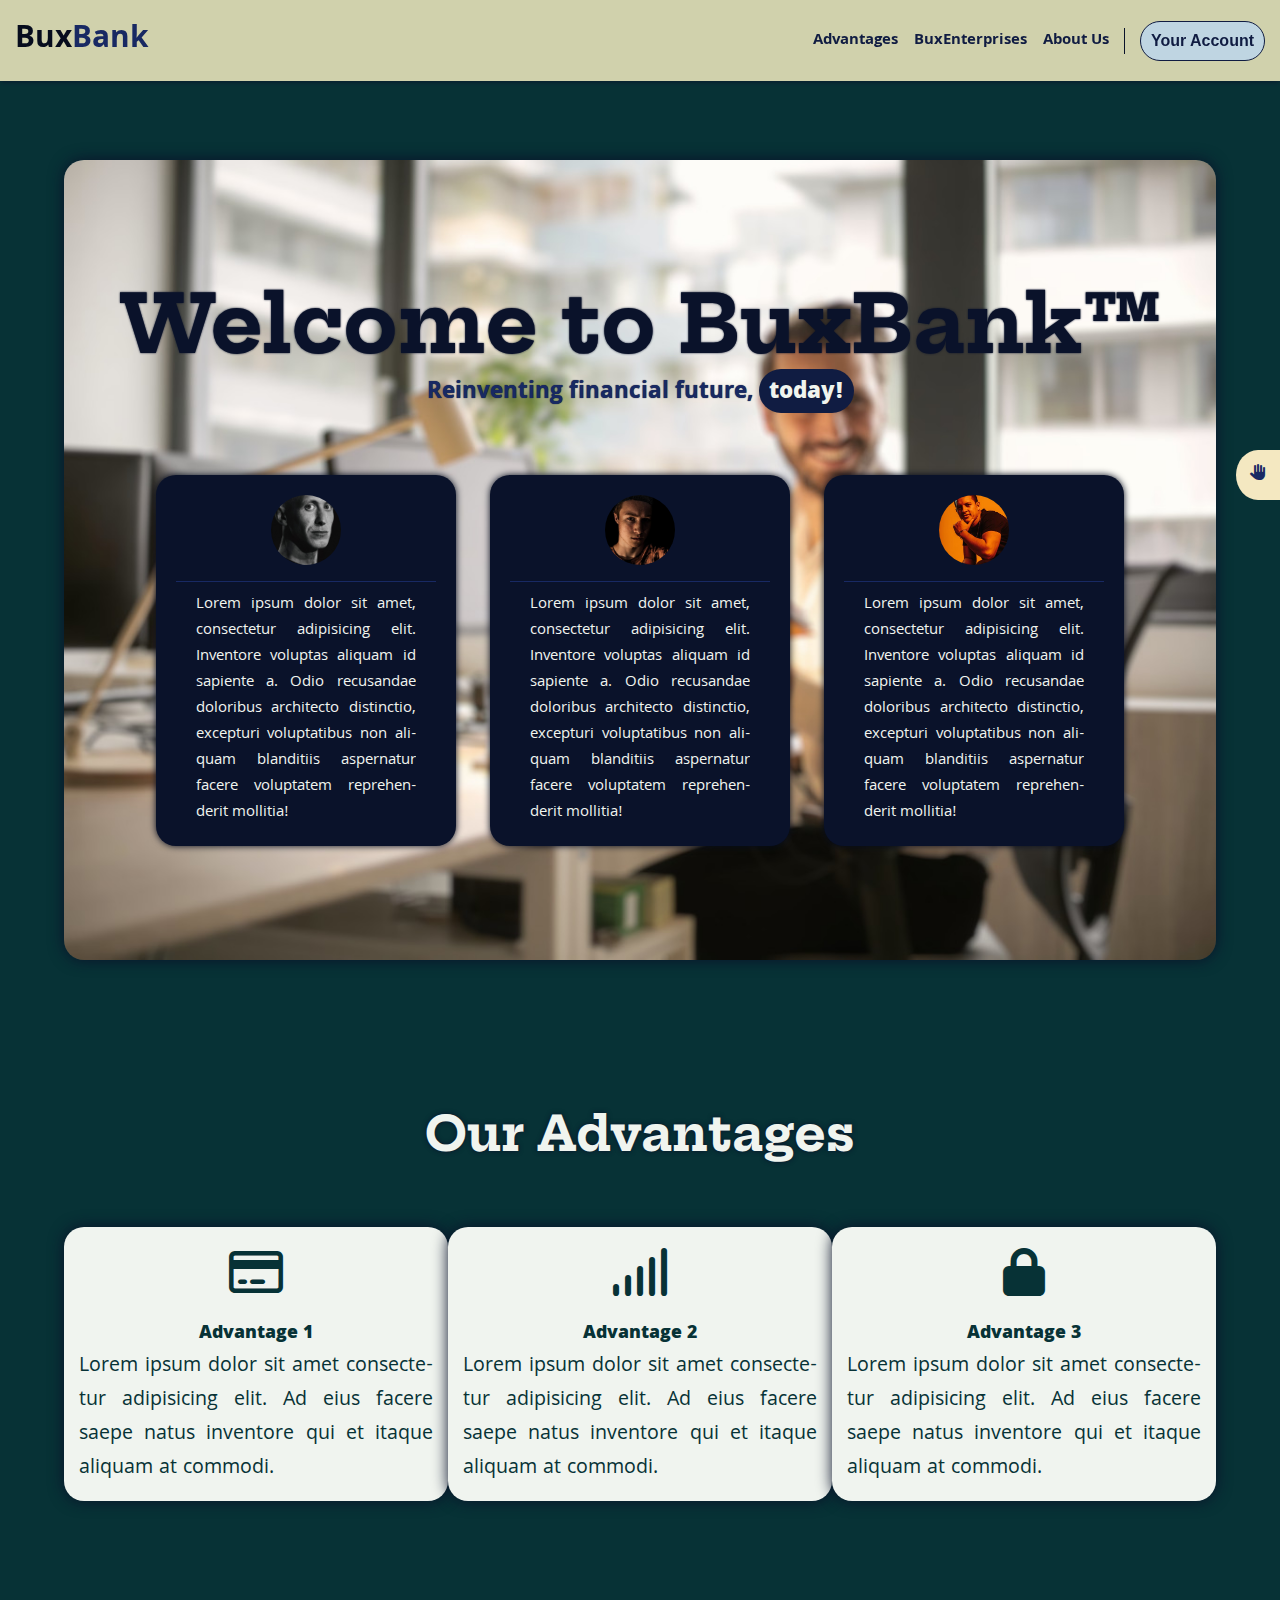
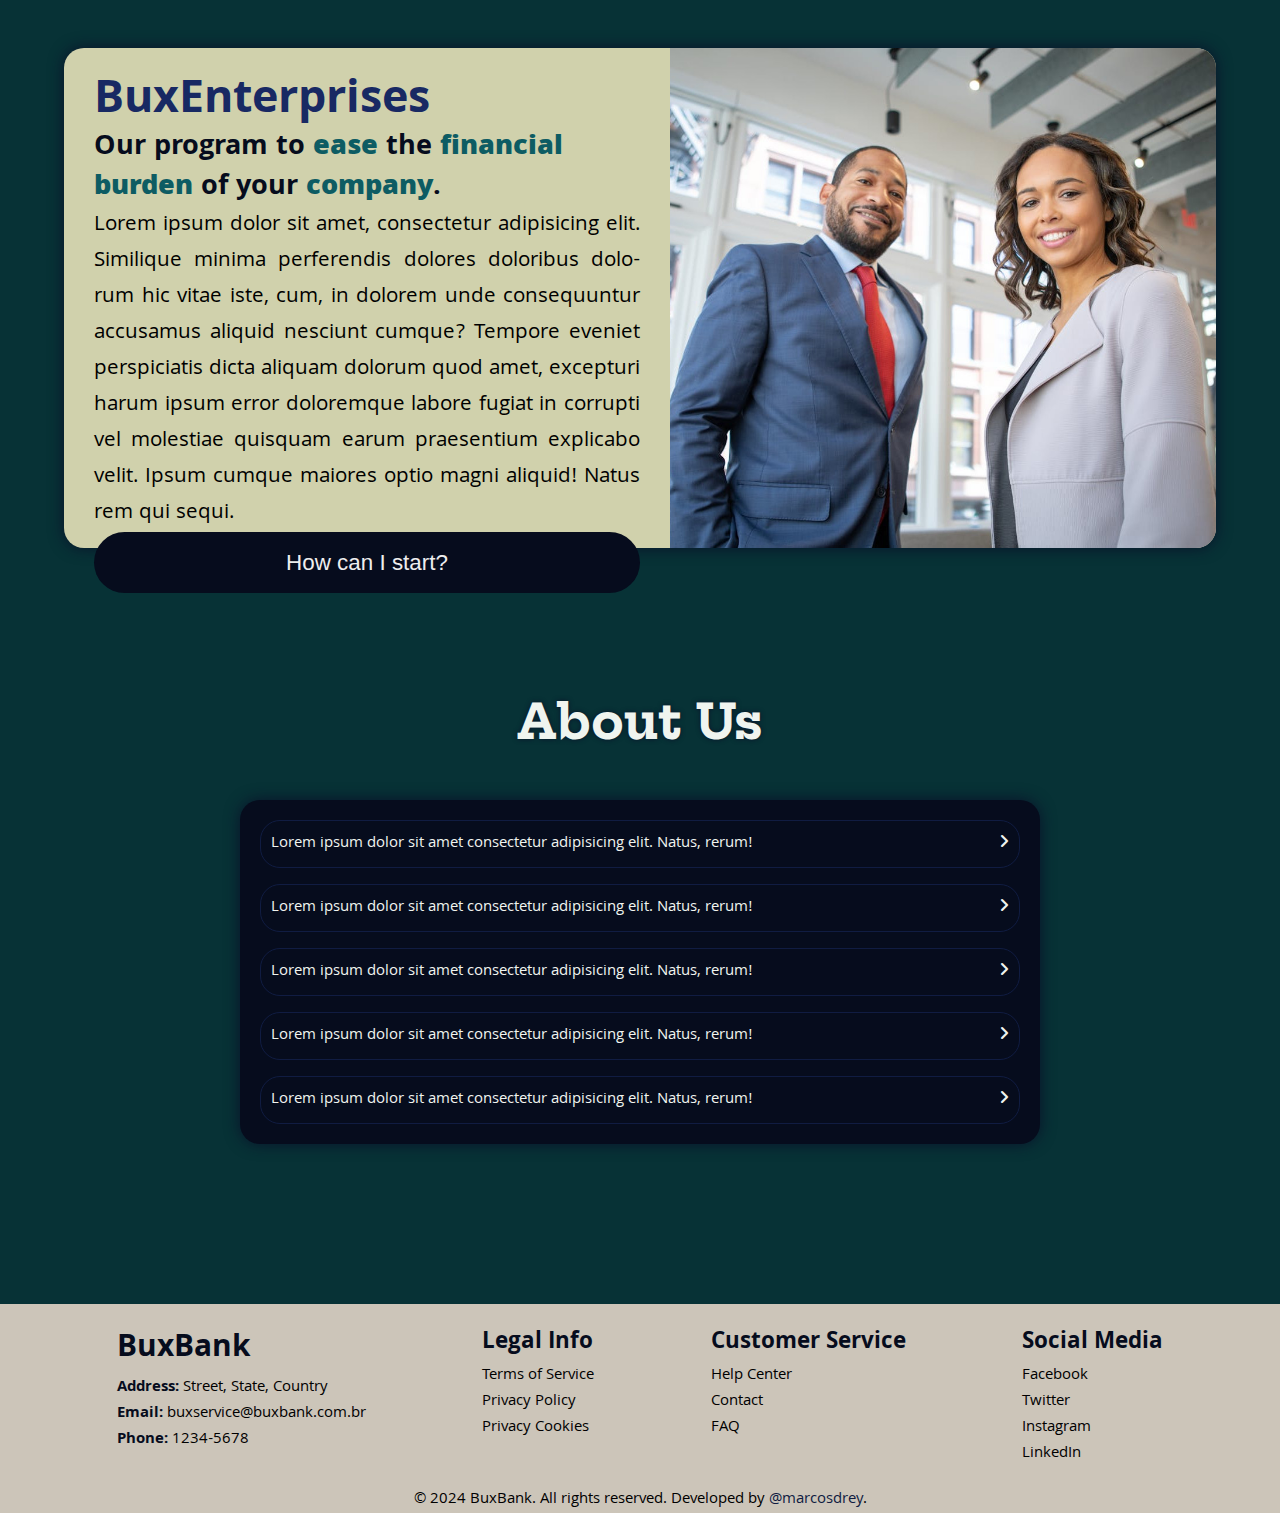
<file: index.html>
<!DOCTYPE html>
<html lang="en">
<head>
    <meta charset="UTF-8">
    <meta name="viewport" content="width=device-width, initial-scale=1.0">
    <title>BuxBank™</title>
    <link rel="stylesheet" href="https://cdnjs.cloudflare.com/ajax/libs/font-awesome/6.5.1/css/all.min.css">
    <link rel="stylesheet" href="styles/templates.css">
    <link rel="stylesheet" href="styles/nav.css">
    <link rel="stylesheet" href="styles/main.css">
    <link rel="stylesheet" href="styles/footer.css">
    <link rel="stylesheet" href="styles/accessibility.css">

</head>
<body>
    <span class="btn-accessibility" title="Accessibility Button *FIC*"><i class="fa-solid fa-hand"></i></span>
    <header>
        <nav class="top__navigation">
            <span class="top__navigation-distance-logo">
                <a href="index.html" class="top__navigation-logo"><strong class="bux__text__logo">Bux</strong><strong class="bank__text__logo">Bank</strong></a>
                <span class="menu hidden"><i class="fa-solid fa-bars"></i></span>
            </span> 
            <div class="top__navigation-infos">
                <ul class="top__navigation-links">
                    <li><a href="#advantages-page" class="top__navigation-item">Advantages</a></li>
                    <li><a href="#bux_enterprises-page" class="top__navigation-item">BuxEnterprises</a></li>
                    <li><a href="#about_us-page" class="top__navigation-item">About Us</a></li>
                </ul>
                <div class="top__navigation-user">
                    <a href="login.html"><button type="button" class="top__navigation-login">Your Account</button></a>
                </div>
            </div>
        </nav>
    </header>
    <main>
        <section id="welcome-page">
            <div id="welcome-titles-container">
                <h1 id="welcome-title">Welcome to BuxBank™</h1>
                <h2 id="welcome-subtitle">Reinventing financial future, <strong class="text-emphasis-bg">today!</strong></h2>
            </div>
            <div class="welcome-all-comments">
                <div class="welcome-card-comment">
                    <div class="welcome-card-profile">
                        <img class="welcome-card-profile-img" src="images/profile1.jpg" alt="Profile Photo">
                    </div>
                    <p class="welcome-card-commentary">Lorem ipsum dolor sit amet, consectetur adipisicing elit. Inventore voluptas aliquam id sapiente a. Odio recusandae doloribus architecto distinctio, excepturi voluptatibus non aliquam blanditiis aspernatur facere voluptatem reprehenderit mollitia!</p>
                </div>
                <div class="welcome-card-comment">
                    <div class="welcome-card-profile">
                        <img class="welcome-card-profile-img" src="images/profile2.jpg" alt="Profile Photo">
                    </div>
                    <p class="welcome-card-commentary">Lorem ipsum dolor sit amet, consectetur adipisicing elit. Inventore voluptas aliquam id sapiente a. Odio recusandae doloribus architecto distinctio, excepturi voluptatibus non aliquam blanditiis aspernatur facere voluptatem reprehenderit mollitia!</p>
                </div>
                <div class="welcome-card-comment">
                    <div class="welcome-card-profile">
                        <img class="welcome-card-profile-img" src="images/profile3.jpg" alt="Profile Photo">
                    </div>
                    <p class="welcome-card-commentary">Lorem ipsum dolor sit amet, consectetur adipisicing elit. Inventore voluptas aliquam id sapiente a. Odio recusandae doloribus architecto distinctio, excepturi voluptatibus non aliquam blanditiis aspernatur facere voluptatem reprehenderit mollitia!</p>
                </div>
            </div>
        </section>
        <section id="advantages-page">
            <h2 id="advantages-title">Our Advantages</h2>
            <article class="advantage-all-cards">
                <div class="advantage-card">
                    <span class="advantage-card-icon"><i class="fa-regular fa-credit-card"></i></span>
                    <span class="advantage-card-title">Advantage 1</span>
                    <p class="advantage-card-text">Lorem ipsum dolor sit amet consectetur adipisicing elit. Ad eius facere saepe natus inventore qui et itaque aliquam at commodi.</p>
                    <a href="#" target="_blank" class="advantage-card-expand">See More ></a>
                </div>
                <div class="advantage-card">
                    <span class="advantage-card-icon"><i class="fa-solid fa-signal"></i></span>
                    <span class="advantage-card-title">Advantage 2</span>
                    <p class="advantage-card-text">Lorem ipsum dolor sit amet consectetur adipisicing elit. Ad eius facere saepe natus inventore qui et itaque aliquam at commodi.</p>
                    <a href="#" target="_blank"  class="advantage-card-expand">See More ></a>
                </div>
                <div class="advantage-card">
                    <span class="advantage-card-icon"><i class="fa-solid fa-lock"></i></span>
                    <span class="advantage-card-title">Advantage 3</span>
                    <p class="advantage-card-text">Lorem ipsum dolor sit amet consectetur adipisicing elit. Ad eius facere saepe natus inventore qui et itaque aliquam at commodi.</p>
                    <a href="#" target="_blank"  class="advantage-card-expand">See More ></a>
                </div>
            </article>
        </section>
        <section id="bux_enterprises-page">
            <div id="bux_enterprises-infos">
                <div id="bux_enterprises-all-title">
                    <h2 id="bux_enterprises-title">BuxEnterprises</h2>
                    <h3 id="bux_enterprises-subtitle">Our program to <strong>ease</strong> the <strong>financial burden</strong> of your <strong>company</strong>.</h3>
                </div>
                <p id="bux_enterprises-text">Lorem ipsum dolor sit amet, consectetur adipisicing elit. Similique minima perferendis dolores doloribus dolorum hic vitae iste, cum, in dolorem unde consequuntur accusamus aliquid nesciunt cumque? Tempore eveniet perspiciatis dicta aliquam dolorum quod amet, excepturi harum ipsum error doloremque labore fugiat in corrupti vel molestiae quisquam earum praesentium explicabo velit. Ipsum cumque maiores optio magni aliquid! Natus rem qui sequi.</p>
                <a href="#" target="_blank"><button id="bux_enterprises-infos-button">How can I start?</button></a>
            </div>
            <div id="bux_enterprises-fill">
                <img id="bux_enterprises-fill-image" src="images/partnership.jpg" alt="Photo of people smilling at the camera">
            </div>
        </section>
        <section id="about_us-page">
            <h2 id="about_us-title">About Us</h2>
            <div id="about_us-infos-container">
                <details>
                    <summary>
                        <span>Lorem ipsum dolor sit amet consectetur adipisicing elit. Natus, rerum!</span>
                        <span><i class="fa-solid fa-angle-right"></i></span>
                    </summary>
                    <p class="summary_content">
                         Lorem, ipsum dolor sit amet consectetur adipisicing elit. Porro, illo? Repellat vitae ut ipsa et ratione. Eligendi fugit, soluta maxime recusandae praesentium expedita magni harum veritatis omnis. Rerum possimus ipsam, sint fugit aperiam vel explicabo accusamus molestiae nisi maiores aut.   
                    </p>
                </details>
                <details>
                    <summary>
                        <span>Lorem ipsum dolor sit amet consectetur adipisicing elit. Natus, rerum!</span>
                        <span><i class="fa-solid fa-angle-right"></i></span>
                    </summary>
                    <p class="summary_content">
                        Lorem, ipsum dolor sit amet consectetur adipisicing elit. Porro, illo? Repellat vitae ut ipsa et ratione. Eligendi fugit, soluta maxime recusandae praesentium expedita magni harum veritatis omnis. Rerum possimus ipsam, sint fugit aperiam vel explicabo accusamus molestiae nisi maiores aut.   
                   </p>
                </details>
                <details>
                    <summary>
                        <span>Lorem ipsum dolor sit amet consectetur adipisicing elit. Natus, rerum!</span>
                        <span><i class="fa-solid fa-angle-right"></i></span>
                    </summary>
                    <p class="summary_content">
                        Lorem, ipsum dolor sit amet consectetur adipisicing elit. Porro, illo? Repellat vitae ut ipsa et ratione. Eligendi fugit, soluta maxime recusandae praesentium expedita magni harum veritatis omnis. Rerum possimus ipsam, sint fugit aperiam vel explicabo accusamus molestiae nisi maiores aut.   
                   </p>
                </details>
                <details>
                    <summary>
                        <span>Lorem ipsum dolor sit amet consectetur adipisicing elit. Natus, rerum!</span>
                        <span><i class="fa-solid fa-angle-right"></i></span>
                    </summary>
                    <p class="summary_content">
                        Lorem, ipsum dolor sit amet consectetur adipisicing elit. Porro, illo? Repellat vitae ut ipsa et ratione. Eligendi fugit, soluta maxime recusandae praesentium expedita magni harum veritatis omnis. Rerum possimus ipsam, sint fugit aperiam vel explicabo accusamus molestiae nisi maiores aut.   
                   </p>
                </details>
                <details>
                    <summary>
                        <span>Lorem ipsum dolor sit amet consectetur adipisicing elit. Natus, rerum!</span>
                        <span><i class="fa-solid fa-angle-right"></i></span>
                    </summary>
                    <p class="summary_content">
                        Lorem, ipsum dolor sit amet consectetur adipisicing elit. Porro, illo? Repellat vitae ut ipsa et ratione. Eligendi fugit, soluta maxime recusandae praesentium expedita magni harum veritatis omnis. Rerum possimus ipsam, sint fugit aperiam vel explicabo accusamus molestiae nisi maiores aut.   
                   </p>
                </details>
            </div>
        </section>
    </main>
    <footer>
        <div id="footer-content">
            <div id="footer-company-info">
                <h2>BuxBank</h2>
                <ul>
                    <li><strong>Address:</strong> Street, State, Country</li>
                    <li><strong>Email:</strong> buxservice@buxbank.com.br</li>
                    <li><strong>Phone:</strong> 1234-5678</li>
                </ul>
            </div>
            <div id="footer-legal-info">
                <h3>Legal Info</h3>
                <ul>
                    <li><a href="#">Terms of Service</a></li>
                    <li><a href="#">Privacy Policy</a></li>
                    <li><a href="#">Privacy Cookies</a></li>
                </ul>
            </div>
            <div id="footer-customer-service">
                <h3>Customer Service</h3>
                <ul>
                    <li><a href="#">Help Center</a></li>
                    <li><a href="#">Contact</a></li>
                    <li><a href="#">FAQ</a></li>
                </ul>
            </div>
            <div id="footer-social-media">
                <h3>Social Media</h3>
                <ul>
                    <li><a href="#" target="_blank" rel="external">Facebook</a></li>
                    <li><a href="#" target="_blank" rel="external">Twitter</a></li>
                    <li><a href="#" target="_blank" rel="external">Instagram</a></li>
                    <li><a href="#" target="_blank" rel="external">LinkedIn</a></li>
                </ul>
            </div>
        </div>
        <div id="footer-copyright">
            <p>© 2024 BuxBank. All rights reserved. Developed by <a href="https://github.com/marcosdrey" target="_blank" rel="external" title="Owner">@marcosdrey</a>.</p>
        </div>
    </footer>
    
    <script src="js/navbar.js"></script> 
</body>
</html>
</file>
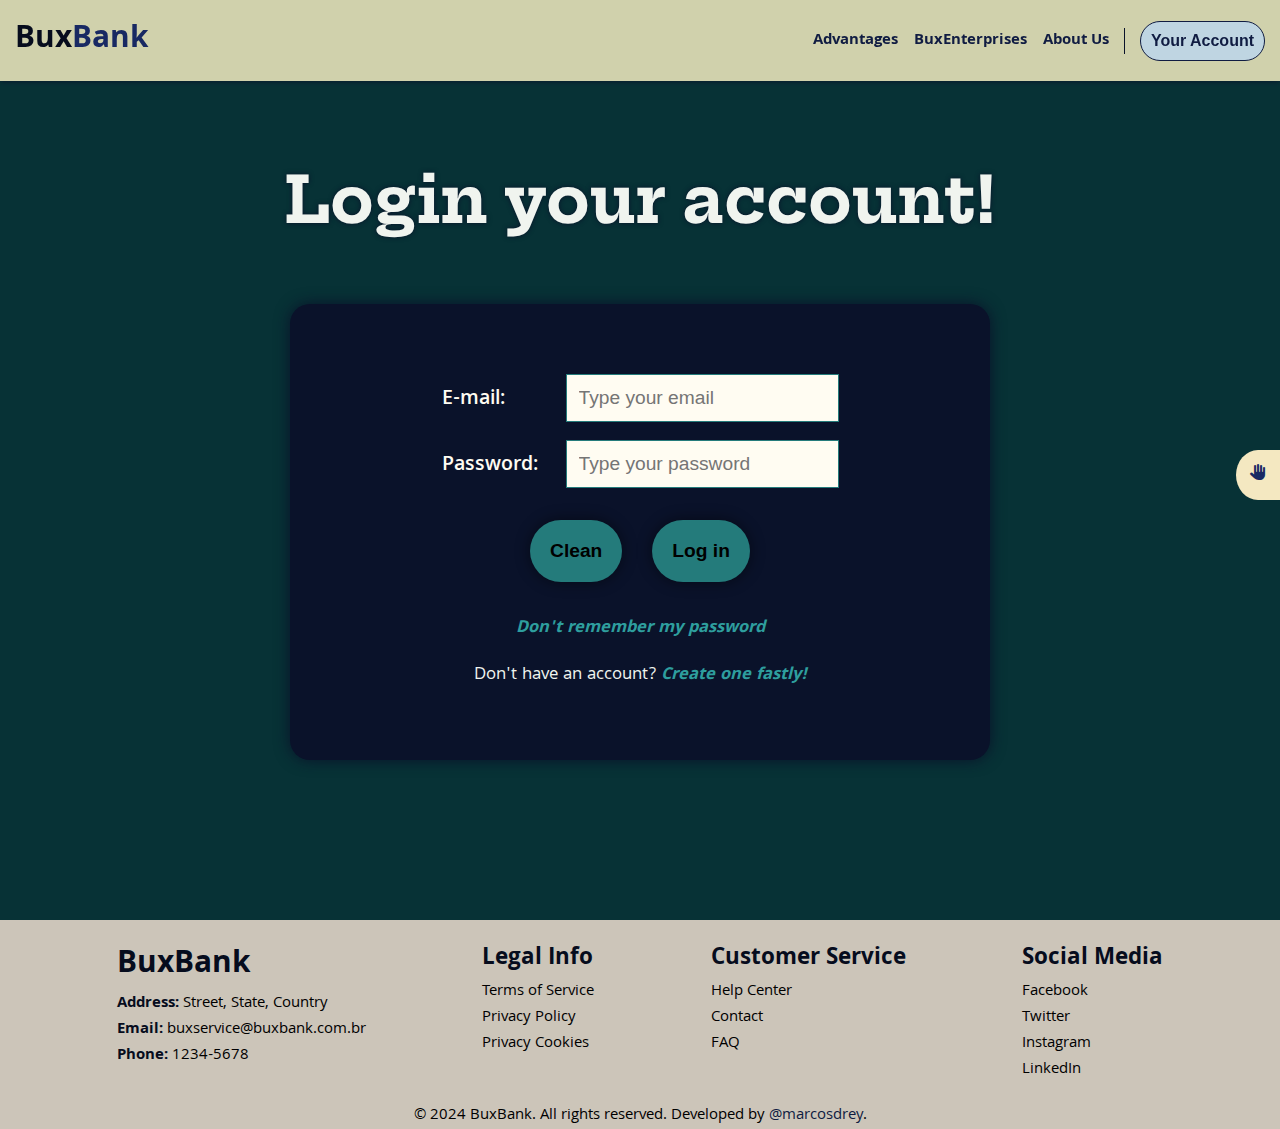
<file: login.html>
<!DOCTYPE html>
<html lang="en">
<head>
    <meta charset="UTF-8">
    <meta name="viewport" content="width=device-width, initial-scale=1.0">
    <title>Enter Your Account</title>
    <link rel="stylesheet" href="https://cdnjs.cloudflare.com/ajax/libs/font-awesome/6.5.1/css/all.min.css">
    <link rel="stylesheet" href="styles/templates.css">
    <link rel="stylesheet" href="styles/accessibility.css">
    <link rel="stylesheet" href="styles/nav.css">
    <link rel="stylesheet" href="styles/loginpage.css">
    <link rel="stylesheet" href="styles/footer.css">
</head>
<body>
    <span class="btn-accessibility" title="Accessibility Button *FIC*"><i class="fa-solid fa-hand"></i></span>
    <header>
        <nav class="top__navigation">
            <span class="top__navigation-distance-logo">
                <a href="index.html" class="top__navigation-logo"><strong class="bux__text__logo">Bux</strong><strong class="bank__text__logo">Bank</strong></a>
                <span class="menu hidden"><i class="fa-solid fa-bars"></i></span>
            </span> 
            <div class="top__navigation-infos">
                <ul class="top__navigation-links">
                    <li><a href="index.html#advantages-page" class="top__navigation-item">Advantages</a></li>
                    <li><a href="index.html#bux_enterprises-page" class="top__navigation-item">BuxEnterprises</a></li>
                    <li><a href="index.html#about_us-page" class="top__navigation-item">About Us</a></li>
                </ul>
                <div class="top__navigation-user">
                    <a href="login.html"><button type="button" class="top__navigation-login">Your Account</button></a>
                </div>
            </div>
        </nav>
    </header>
    <main>
        <h1 class="main-title">Login your account!</h1>
        <div class="login-container">
            <form method="post" id="form">
                <div>
                    <label for="login-email">E-mail:</label>
                    <input type="email" name="login-email" id="login-email" required placeholder="Type your email" min="3">
                </div>
                <div>
                    <label for="login-password">Password:</label>
                    <input type="password" name="login-password" id="login-password" required placeholder="Type your password">
                </div>
                <div id="buttons">
                    <button type="reset">Clean</button>
                    <button type="submit">Log in</button>
                </div>
            </form>
            <div id="other-options">
                <a href="#">Don't remember my password</a>
                <p>Don't have an account? <a href="register.html">Create one fastly!</a></p>
            </div>
        </div>
    </main>
    <footer>
        <div id="footer-content">
            <div id="footer-company-info">
                <h2>BuxBank</h2>
                <ul>
                    <li><strong>Address:</strong> Street, State, Country</li>
                    <li><strong>Email:</strong> buxservice@buxbank.com.br</li>
                    <li><strong>Phone:</strong> 1234-5678</li>
                </ul>
            </div>
            <div id="footer-legal-info">
                <h3>Legal Info</h3>
                <ul>
                    <li><a href="#">Terms of Service</a></li>
                    <li><a href="#">Privacy Policy</a></li>
                    <li><a href="#">Privacy Cookies</a></li>
                </ul>
            </div>
            <div id="footer-customer-service">
                <h3>Customer Service</h3>
                <ul>
                    <li><a href="#">Help Center</a></li>
                    <li><a href="#">Contact</a></li>
                    <li><a href="#">FAQ</a></li>
                </ul>
            </div>
            <div id="footer-social-media">
                <h3>Social Media</h3>
                <ul>
                    <li><a href="#" target="_blank" rel="external">Facebook</a></li>
                    <li><a href="#" target="_blank" rel="external">Twitter</a></li>
                    <li><a href="#" target="_blank" rel="external">Instagram</a></li>
                    <li><a href="#" target="_blank" rel="external">LinkedIn</a></li>
                </ul>
            </div>
        </div>
        <div id="footer-copyright">
            <p>© 2024 BuxBank. All rights reserved. Developed by <a href="https://github.com/marcosdrey" target="_blank" rel="external" title="Owner">@marcosdrey</a>.</p>
        </div>
    </footer>
    <script src="js/navbar.js"></script>
    <script type="module" src="js/login.js"></script>
</body>
</html>
</file>
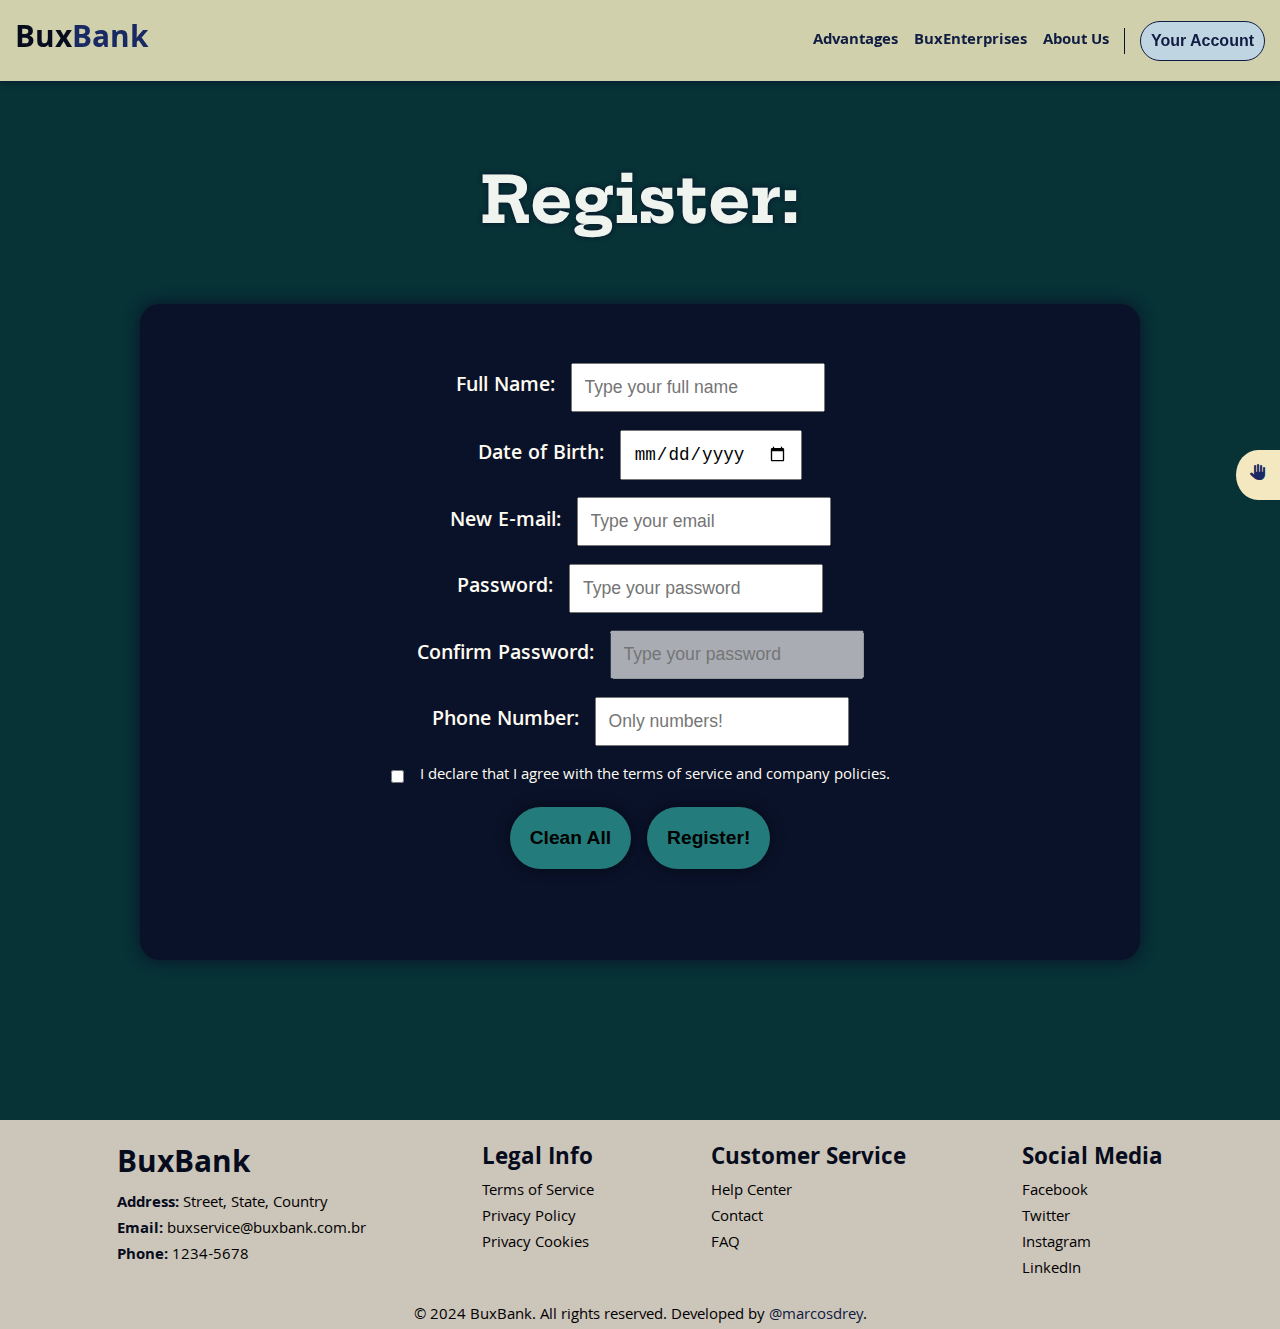
<file: register.html>
<!DOCTYPE html>
<html lang="en">
<head>
    <meta charset="UTF-8">
    <meta name="viewport" content="width=device-width, initial-scale=1.0">
    <title>Register</title>
    <link rel="stylesheet" href="https://cdnjs.cloudflare.com/ajax/libs/font-awesome/6.5.1/css/all.min.css">
    <link rel="stylesheet" href="styles/templates.css">
    <link rel="stylesheet" href="styles/accessibility.css">
    <link rel="stylesheet" href="styles/nav.css">
    <link rel="stylesheet" href="styles/registerpage.css">
    <link rel="stylesheet" href="styles/footer.css">
</head>
<body>
    <span class="btn-accessibility" title="Accessibility Button *FIC*"><i class="fa-solid fa-hand"></i></span>
    <header>
        <nav class="top__navigation">
            <span class="top__navigation-distance-logo">
                <a href="index.html" class="top__navigation-logo"><strong class="bux__text__logo">Bux</strong><strong class="bank__text__logo">Bank</strong></a>
                <span class="menu hidden"><i class="fa-solid fa-bars"></i></span>
            </span> 
            <div class="top__navigation-infos">
                <ul class="top__navigation-links">
                    <li><a href="index.html#advantages-page" class="top__navigation-item">Advantages</a></li>
                    <li><a href="index.html#bux_enterprises-page" class="top__navigation-item">BuxEnterprises</a></li>
                    <li><a href="index.html#about_us-page" class="top__navigation-item">About Us</a></li>
                </ul>
                <div class="top__navigation-user">
                    <a href="login.html"><button type="button" class="top__navigation-login">Your Account</button></a>
                </div>
            </div>
        </nav>
    </header>
    <main>
        <h1 class="main-title">Register:</h1>
        <div class="register-container">
            <form method="post" id="form">
                <div>
                    <label for="full-name">Full Name:</label>
                    <input type="text" name="register-fullname" id="register-fullname" required placeholder="Type your full name" min="3">
                </div>
                <div>
                    <label for="date-of-birth">Date of Birth:</label>
                    <input type="date" name="date-of-birth" id="date-of-birth" required>
                </div>
                <div>
                    <label for="register-email">New E-mail:</label>
                    <input type="email" name="register-email" id="register-email" required placeholder="Type your email" min="3">
                </div>
                <div>
                    <label for="register-password">Password:</label>
                    <input type="password" name="register-password" id="register-password" required placeholder="Type your password">
                </div>
                <div>
                    <label for="confirm-password">Confirm Password:</label>
                    <input type="password" name="confirm-password" id="confirm-password" required placeholder="Type your password" disabled>
                </div>
                <div>
                    <label for="phone_number">Phone Number:</label>
                    <input type="tel" name="phone_number" id="phone_number" required maxlength="13" placeholder="Only numbers!">
                </div>
                <div>
                    <input type="checkbox" name="agree-terms" id="agree-terms" required>
                    <span>I declare that I agree with the terms of service and company policies.</span>
                </div>



                <div id="buttons">
                    <button type="reset">Clean All</button>
                    <a href="registerSuccess.html"><button type="submit" id="btn-register">Register!</button></a>
                </div>
            </form>
        </div>
    </main>
    <footer>
        <div id="footer-content">
            <div id="footer-company-info">
                <h2>BuxBank</h2>
                <ul>
                    <li><strong>Address:</strong> Street, State, Country</li>
                    <li><strong>Email:</strong> buxservice@buxbank.com.br</li>
                    <li><strong>Phone:</strong> 1234-5678</li>
                </ul>
            </div>
            <div id="footer-legal-info">
                <h3>Legal Info</h3>
                <ul>
                    <li><a href="#">Terms of Service</a></li>
                    <li><a href="#">Privacy Policy</a></li>
                    <li><a href="#">Privacy Cookies</a></li>
                </ul>
            </div>
            <div id="footer-customer-service">
                <h3>Customer Service</h3>
                <ul>
                    <li><a href="#">Help Center</a></li>
                    <li><a href="#">Contact</a></li>
                    <li><a href="#">FAQ</a></li>
                </ul>
            </div>
            <div id="footer-social-media">
                <h3>Social Media</h3>
                <ul>
                    <li><a href="#" target="_blank" rel="external">Facebook</a></li>
                    <li><a href="#" target="_blank" rel="external">Twitter</a></li>
                    <li><a href="#" target="_blank" rel="external">Instagram</a></li>
                    <li><a href="#" target="_blank" rel="external">LinkedIn</a></li>
                </ul>
            </div>
        </div>
        <div id="footer-copyright">
            <p>© 2024 BuxBank. All rights reserved. Developed by <a href="https://github.com/marcosdrey" target="_blank" rel="external" title="Owner">@marcosdrey</a>.</p>
        </div>
    </footer>
    <script src="js/navbar.js"></script>
    <script type="module" src="js/register.js"></script>
</body>
</html>
</file>
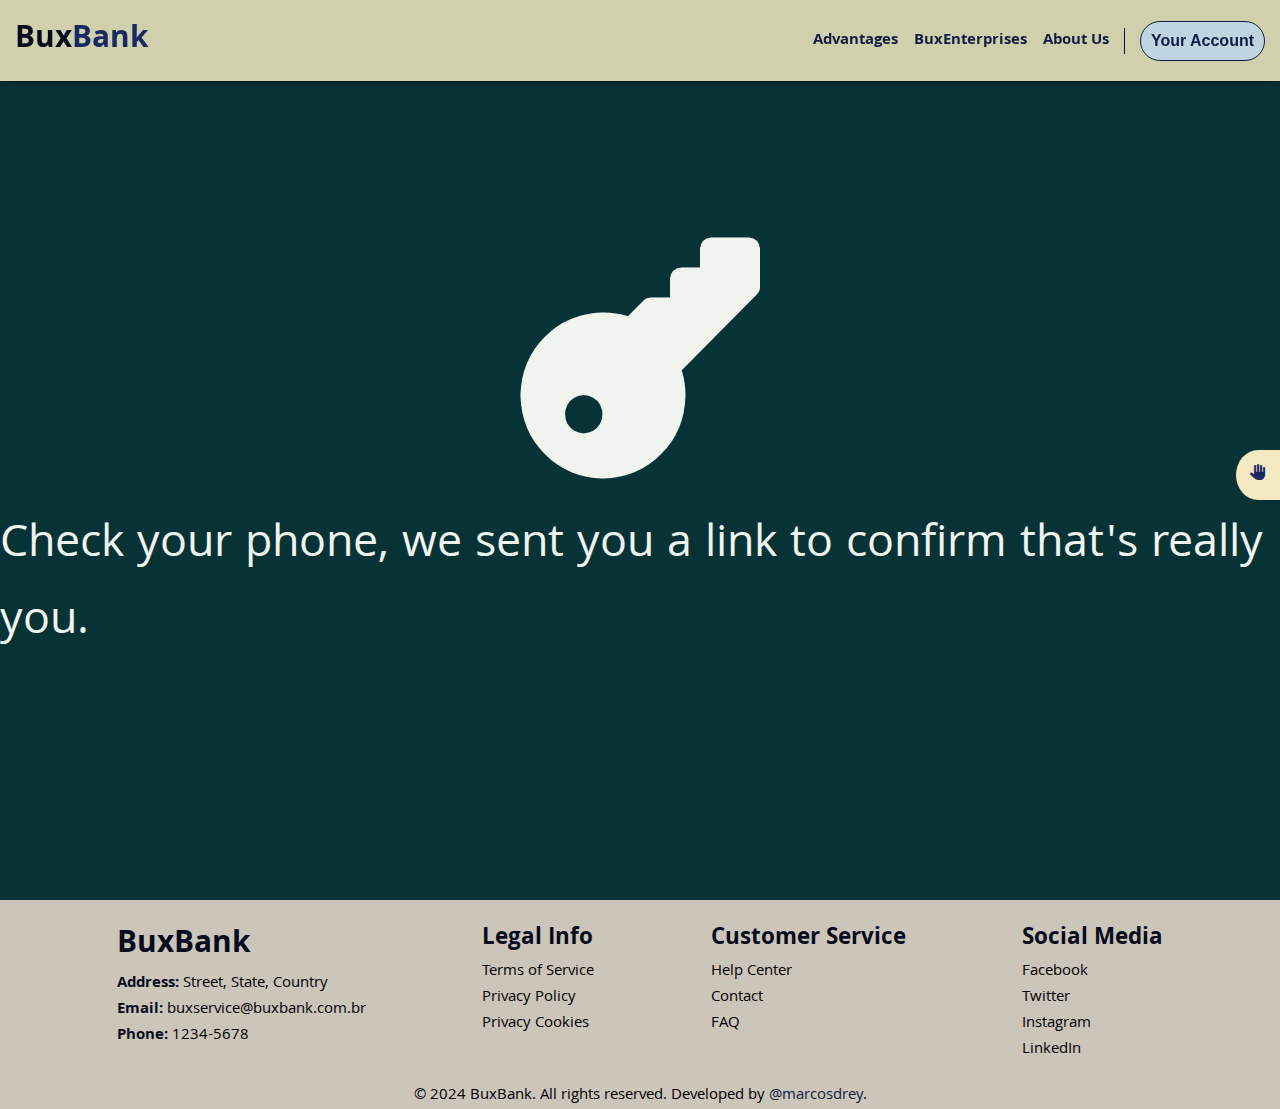
<file: token.html>
<!DOCTYPE html>
<html lang="en">
<head>
    <meta charset="UTF-8">
    <meta name="viewport" content="width=device-width, initial-scale=1.0">
    <title>Check Email</title>
    <link rel="stylesheet" href="https://cdnjs.cloudflare.com/ajax/libs/font-awesome/6.5.1/css/all.min.css">
    <link rel="stylesheet" href="styles/templates.css">
    <link rel="stylesheet" href="styles/accessibility.css">
    <link rel="stylesheet" href="styles/nav.css">
    <link rel="stylesheet" href="styles/footer.css">
    <style>
        main {
            display: flex;
            align-items: center;
            justify-content: center;
            height: 100%;
        }
        #container {
            display: flex;
            flex-direction: column;
            align-items: center;
            gap: 30px;
            justify-content: center;
            color: var(--neutral00);
        }
        #container i {
            font-size: 15rem;
            transform: rotate(180deg);
        }
        #container p {
            font-size: 3rem;
        }
    </style>
</head>
<body>
    <span class="btn-accessibility" title="Accessibility Button *FIC*"><i class="fa-solid fa-hand"></i></span>
    <header>
        <nav class="top__navigation">
            <span class="top__navigation-distance-logo">
                <a href="index.html" class="top__navigation-logo"><strong class="bux__text__logo">Bux</strong><strong class="bank__text__logo">Bank</strong></a>
                <span class="menu hidden"><i class="fa-solid fa-bars"></i></span>
            </span> 
            <div class="top__navigation-infos">
                <ul class="top__navigation-links">
                    <li><a href="index.html#advantages-page" class="top__navigation-item">Advantages</a></li>
                    <li><a href="index.html#bux_enterprises-page" class="top__navigation-item">BuxEnterprises</a></li>
                    <li><a href="index.html#about_us-page" class="top__navigation-item">About Us</a></li>
                </ul>
                <div class="top__navigation-user">
                    <a href="login.html"><button type="button" class="top__navigation-login">Your Account</button></a>
                </div>
            </div>
        </nav>
    </header>
    <main>
       <div id="container">
        <i class="fa-solid fa-key"></i>
        <p>Check your phone, we sent you a link to confirm that's really you.</p>
       </div>
    </main>
    <footer>
        <div id="footer-content">
            <div id="footer-company-info">
                <h2>BuxBank</h2>
                <ul>
                    <li><strong>Address:</strong> Street, State, Country</li>
                    <li><strong>Email:</strong> buxservice@buxbank.com.br</li>
                    <li><strong>Phone:</strong> 1234-5678</li>
                </ul>
            </div>
            <div id="footer-legal-info">
                <h3>Legal Info</h3>
                <ul>
                    <li><a href="#">Terms of Service</a></li>
                    <li><a href="#">Privacy Policy</a></li>
                    <li><a href="#">Privacy Cookies</a></li>
                </ul>
            </div>
            <div id="footer-customer-service">
                <h3>Customer Service</h3>
                <ul>
                    <li><a href="#">Help Center</a></li>
                    <li><a href="#">Contact</a></li>
                    <li><a href="#">FAQ</a></li>
                </ul>
            </div>
            <div id="footer-social-media">
                <h3>Social Media</h3>
                <ul>
                    <li><a href="#" target="_blank" rel="external">Facebook</a></li>
                    <li><a href="#" target="_blank" rel="external">Twitter</a></li>
                    <li><a href="#" target="_blank" rel="external">Instagram</a></li>
                    <li><a href="#" target="_blank" rel="external">LinkedIn</a></li>
                </ul>
            </div>
        </div>
        <div id="footer-copyright">
            <p>© 2024 BuxBank. All rights reserved. Developed by <a href="https://github.com/marcosdrey" target="_blank" rel="external" title="Owner">@marcosdrey</a>.</p>
        </div>
    </footer>
    <script src="js/navbar.js"></script>
</body>
</html>
</file>
<file: styles/templates.css>
@import url('https://fonts.googleapis.com/css2?family=Khula:wght@300;400;600;700;800&display=swap');
@import url('https://fonts.googleapis.com/css2?family=Hepta+Slab:wght@1..900&display=swap');

:root {
    --neutral00: #F0F4EF;
    --neutral01: #FFFCF2;
    --neutral02: #EEEEEE;
    --neutral03: #CCC5B9;

    --colorlight00: #C7EBF0;
    --colorlight01: #BFD5E2;
    --colorlight02: #B1B5C8;
    --colorlight03: #D5DFE5;

    --colorpattern00: #247B7B;
    --colorpattern01: #0D5C63;
    --colorpattern02: #073236;
    --colorpattern03: #2E9E9E;

    --colordark00: #0A122A;
    --colordark01: #101C42;
    --colordark02: #182963;
    --colordark03: #060c1d;
    
    --colorcomplement00: #DDE0BD;
    --colorcomplement01: #D0D1AC;
    --colorcomplement02: #F4E8C1;

    --font001: "Khula", sans-serif;
    --font002: "Hepta Slab", serif;
}

* {
    margin: 0;
    padding: 0;
    box-sizing: border-box;
}

body {
    width: 100%;
    height: 100vh;
    background-color: var(--colorpattern02);
    font-family: var(--font001);
}
</file>
<file: styles/nav.css>
header {
    position: fixed;
    top: 0;
    left: 0;
    z-index: 10;
    width: 100%;
    padding: 15px 0 ;
    background-color: var(--colorcomplement01);
    box-shadow: 0px 0px 6px var(--colordark00);
}

.top__navigation {
    display: flex;
    height: 100%;
    justify-content: space-between;
    align-items: center;
    padding: 0 15px;
}

.top__navigation-logo {
    color: #000;
    text-decoration: none;
    font-size: 2rem;
}

.bux__text__logo {
    color: var(--colordark03);
}
.bank__text__logo {
    color: var(--colordark02);
}

.top__navigation-infos {
    display: flex;
    justify-content: space-between;
    align-items: center;
    gap: 15px;
}

.top__navigation-links {
    display: flex;
    height: 100%;
    list-style-type: none;
    gap: 1rem;
    padding-right: 15px;
    border-right: 1px solid var(--colordark00);
}
.top__navigation-item {
    text-decoration: none;
    color: var(--colordark01);
    font-weight: 700;
    transition: all .2s ease-in-out;
}

.top__navigation-item:hover {
    color: var(--colorpattern01);
    text-decoration: underline;
}

.top__navigation-login {
    padding: 10px;
    border-radius: 999px;
    border: 1px solid var(--colordark01);
    background-color: var(--colorlight01);
    color: var(--colordark01);
    font-size: 1rem;
    font-weight: 600;
    cursor: pointer;
    transition: all .2s ease-in-out;
}
.top__navigation-login a {
    color: var(--colordark01);
    text-decoration: none;
}
.top__navigation-login:hover {
    background-color: var(--colordark01);
    color: var(--neutral00);
}

.top__navigation-login:hover a {
    color: var(--neutral00);
}

.hidden {
    display: none;
}

.menu {
    font-size: 1.8rem;
    cursor: pointer;
    color: var(--colordark01);
    transition: all .2s ease-in-out;
}

.rotate-menu {
    transform: rotate(-90deg);
}

@media screen and (max-width: 630px) {
    
    .top__navigation {
        flex-direction: column;
    }
    .top__navigation-distance-logo {
        height: 100%;
        display: flex;
        width: 100%;
        align-items: center;
        justify-content: space-between;
    }
    .top__navigation-infos {
        flex-direction: column;
        width: 100%;
        padding-bottom: 15px;
    }
    .top__navigation-links {
        flex-direction: column;
        border: none;
        width: 100%;
        padding: 0;
    }
    .top__navigation-links li {
        text-align: center;
        flex: 1 1 0px;
        border-bottom: 1px solid var(--colordark01);
    }
    .top__navigation-item {
        flex: 1 1 0px;
        border-bottom: 1px solid var(--colordark01);
    }
    
}
</file>
<file: styles/main.css>
main {
    display: flex;
    flex-direction: column;
    justify-content: center;
    align-items: center;
    margin: 10rem 0;
    gap: 9rem;
}
.text-emphasis-bg {
    background-color: var(--colordark01); 
    color: var(--neutral00);
    padding: 5px 10px 0;
    border-radius: 999px;
    transition: all .2s ease-in-out;
}
.text-emphasis-bg:hover {
    background-color: var(--colordark02);
}
#welcome-page {
    width: 90%;
    display: flex;
    flex-direction: column;
    align-items: center;
    justify-content: center;
    gap: 2rem;

    border-radius: 20px;
    background: url(../images/welcome.jpg) no-repeat top center/cover;
    height: 800px;
    box-shadow: 0px 0px 15px var(--colordark00);
}
#welcome-titles-container {
    display: flex;
    flex-direction: column;
    align-items: center;
    justify-content: center;
}
#welcome-title {
    font-size: 5rem;
    font-family: var(--font002);
    color: var(--colordark00);
    text-shadow: 0px 0px 2px var(--colordark00);
}
#welcome-subtitle {
    color: var(--colordark02);
    text-shadow: 0px 0px 1px var(--colordark00);
}
.welcome-all-comments {
    margin-top: 30px;
    display: flex;
    align-items: center;
    justify-content: space-evenly;
    width: 90%;
}

.welcome-card-comment {
    display: flex;
    flex-direction: column;
    align-items: center;
    justify-content: center;
    gap: 10px;
    width: 300px;
    background-color: var(--colordark00);
    padding: 20px;
    border-radius: 20px;
    color: var(--neutral00);
    box-shadow: 0px 0px 7px var(--colordark03);
    transition: all .2s ease-in-out;
}

.welcome-card-comment:hover {
    transform: scale(1.1);
    background-color: var(--colordark00);
}

.welcome-card-profile {
    width: 100%;
    text-align: center;
    padding-bottom: 6px;
    border-bottom: 1px solid var(--colordark02);
}

.welcome-card-profile-img {
    height: 70px;
    width: 70px;
    border-radius: 50%;
    object-fit: cover;
}

.welcome-card-commentary {
    text-align: justify;
    hyphens: auto;
    text-overflow: ellipsis;
    overflow: hidden;
    width: 220px;
}

#advantages-page {
    height: 400px;
    width: 90%;
    border-radius: 20px;
}

#advantages-page h2, #about_us-title {
    text-align: center;
    font-size: 3rem;
    color: var(--neutral00);
    font-family: var(--font002);
    text-shadow: 0px 0px 5px var(--colordark00);
}

.advantage-all-cards {
    display: flex;
    align-items: center;
    justify-content: space-evenly;
    height: 100%;
    margin: auto;
}

.advantage-card {
    background-color: var(--neutral00);
    display: flex;
    flex-direction: column;
    align-items: center;
    justify-content: center;
    padding: 15px;
    border-radius: 20px;
    width: 400px;
    color: var(--colorpattern02);
    box-shadow: 0px 0px 15px var(--colordark00);
    transition: all .5s ease-in-out;
}

.advantage-card-icon {
    font-size: 3rem;
}

.advantage-card-title {
    font-size: 1.2rem;
    font-weight: 800;
}

.advantage-card-text {
    font-size: 1.3rem;
    text-align: justify;
    hyphens: auto;
}
.advantage-card-expand {
    display: none;
    text-decoration: none;
    padding: 4px 10px 0px;
    border-radius: 999px;
    font-size: 1.1rem;
    font-style: italic;
    color: var(--colorpattern02);
    transition: all .4s ease-in-out;
    opacity: 0;
}
.advantage-card-expand:hover {
    background-color: var(--colordark02);
    color: var(--neutral00);
}

.advantage-card:hover {
    transform: scale(1.05);
}

.advantage-card:hover .advantage-card-expand {
    display: block;
    opacity: 1;
}

#bux_enterprises-page {
    width: 90%;
    height: 500px;
    display: flex;
    background-color: var(--colorcomplement01);
    border-radius: 20px;
    box-shadow: 0px 0px 15px var(--colordark00);
}

#bux_enterprises-page > * {
    flex: 1 1 0;
}

#bux_enterprises-infos {
    display: flex;
    flex-direction: column;
    padding: 30px;
}

#bux_enterprises-title {
    font-size: 3rem;
    color: var(--colordark02);
    line-height: 50px;
}
#bux_enterprises-subtitle {
    font-size: 1.8rem;
    color: var(--colordark03);
    line-height: 40px;
}

#bux_enterprises-subtitle strong {
    color: var(--colorpattern01);
    font-weight: 900;
}

#bux_enterprises-text {
    display: flex;
    font-size: 1.4rem;
    text-align: justify;
    hyphens: auto;
    flex-grow: 1;
    align-items: center;
}

#bux_enterprises-infos-button {
    width: 100%;
    padding: 1.1rem 0;
    border-radius: 999px;
    border: none;
    font-size: 1.4rem;
    cursor: pointer;
    background-color: var(--colordark03);
    color: var(--neutral02);
    transition: all .3s ease-in-out;
}

#bux_enterprises-infos-button:hover {
    background-color: var(--colordark02);
}

#bux_enterprises-fill {
    width: 100%;
    height: 100%;
    overflow: hidden;
}

#bux_enterprises-fill-image {
    width: 100%;
    height: 100%;
    object-fit: cover;
    overflow: hidden;
    border-radius: 0 20px 20px 0;
}

#about_us-page {
    width: 90%;
    display: flex;
    flex-direction: column;
    align-items: center;
    justify-content: center;
    gap: 3rem;
}

#about_us-infos-container {
    display: flex;
    flex-direction: column;
    gap: 1rem;
    background-color: var(--colordark03);
    padding: 20px;
    border-radius: 20px;
    color: var(--neutral00);
    box-shadow: 0px 0px 15px var(--colordark00);
    width: 800px;
}

details > summary:first-of-type {
    list-style: none;
}
details {
    width: 100%;
    height: 48px;
    transition: all .4s ease;
}

details[open] {
    height: 160px;
}

summary {
    display: flex;
    justify-content: space-between;
    padding: 10px;
    border-radius: 20px;
    cursor: pointer;
    border: 1px solid var(--colordark01);
    transition: all .2s ease-in-out;
}

summary:hover {
    background-color: var(--colordark01);
    color: var(--colorcomplement02);
    border: 1px solid var(--colorcomplement02);
}

summary span i {
    transition: all .3s ease-in-out;
}

summary:hover span i {
    transform: rotate(90deg)
}

details[open] span i {
    transform: rotate(90deg)
}

.summary_content {
    width: 100%;
    padding: 10px;
    margin: 10px auto;
    background-color: var(--colordark01);
    text-align: justify;
    hyphens: auto;
}
</file>
<file: styles/footer.css>
footer {
    background-color: var(--neutral03);
}

#footer-content {
    display: flex;
    justify-content: space-evenly;
    padding: 20px 0;
}

#footer-content h2 {
    font-size: 2rem;
    color: var(--colordark03);
}

#footer-content strong {
    color: var(--colordark03);
}

#footer-content > * {
    display: flex;
    flex-direction: column;
    align-items: flex-start;
}

#footer-content h3 {
    font-size: 1.5rem;
    color: var(--colordark03);
}

#footer-content ul {
    list-style: none;
}

#footer-content ul a {
    text-decoration: none;
    color: #000;
}

#footer-content a:hover, #footer-copyright a:hover {
    text-decoration: underline;
}

#footer-copyright {
    display: flex;
    align-items: center;
    justify-content: center;
    color: #000;
}

#footer-copyright a {
    color: var(--colordark01);
    text-decoration: none;
}
</file>
<file: styles/accessibility.css>
.btn-accessibility {
    position: fixed;
    top: 50%;
    right: 0;
    z-index: 11;
    background-color: var(--colorcomplement02);
    color: var(--colordark02);
    border-radius: 50% 0 0 50%;
    padding: 12px 14px;
    cursor: pointer;
}

.btn-accessibility:hover {
    background-color: var(--colordark03);
    color: var(--neutral00);
}
</file>
<file: styles/loginpage.css>
main {
    display: flex;
    flex-direction: column;
    align-items: center;
    gap: 4rem;
    margin: 10rem 0;
    height: 600px;
}

.main-title {
    text-align: center;
    font-size: 4rem;
    color: var(--neutral00);
    font-family: var(--font002);
    text-shadow: 0px 0px 5px var(--colordark00);
}

.login-container {
    flex: 1 1 0px;
    display: flex;
    flex-direction: column;
    justify-content: center;
    align-items: center;
    background-color: var(--colordark00);
    border-radius: 20px;
    width: 700px;
    box-shadow: 0px 0px 15px var(--colordark00);
}

form {
    display: flex;
    flex-direction: column;
    justify-content: center;
    align-items: center;
    gap: 1.1rem;
    margin-bottom: 2rem;
}

form label {
    display: inline-block;
    width: 120px;
    color: var(--neutral01);
    font-weight: 600;
    font-size: 1.3rem;
}

form input {
    padding: 12px;
    font-size: 1.2rem;
    background-color: var(--neutral01);
    border: 1px solid var(--colorpattern00);
}

div#buttons {
    display: flex;
    gap: 30px;
    margin-top: .9rem;
}

div#buttons button {
    padding: 20px;
    border-radius: 999px;
    background-color: var(--colorpattern00);
    font-size: 1.2rem;
    box-shadow: 0px 0px 15px #0000007e;
    border: none;
    font-weight: 700;
    cursor: pointer;
    transition: all .3s ease;
}

div#buttons button:hover {
    background-color: var(--colorcomplement01);
}

div#other-options {
    display: flex;
    flex-direction: column;
    align-items: center;
    justify-content: center;
    gap: 1.1rem;
    font-size: 1.1rem;
    color: var(--neutral00);
}

div#other-options a {
    font-style: italic;
    text-decoration: none;
    font-weight: 700;
    color: var(--colorpattern03);
}

div#other-options a:hover {
    text-decoration: underline;
}
</file>
<file: styles/registerpage.css>
main {
    display: flex;
    flex-direction: column;
    align-items: center;
    gap: 4rem;
    margin: 10rem 0;
    height: 800px;
}

.main-title {
    text-align: center;
    font-size: 4rem;
    color: var(--neutral00);
    font-family: var(--font002);
    text-shadow: 0px 0px 5px var(--colordark00);
}

.register-container {
    flex: 1 1 0px;
    display: flex;
    flex-direction: column;
    justify-content: center;
    align-items: center;
    background-color: var(--colordark00);
    border-radius: 20px;
    width: 1000px;
    box-shadow: 0px 0px 15px var(--colordark00);
    color: var(--neutral01);
}
form {
    display: flex;
    flex-direction: column;
    justify-content: center;
    align-items: center;
    gap: 1.1rem;
    margin-bottom: 2rem;
}

form > div {
    display: flex;
    align-items: center;
    gap: 1rem;
}

form label {
    display: inline-block;
    color: var(--neutral01);
    font-weight: 600;
    font-size: 1.3rem;
}

form input  {
    padding: 12px;
    font-size: 1.1rem;
}

div#buttons button {
    padding: 20px;
    border-radius: 999px;
    background-color: var(--colorpattern00);
    font-size: 1.2rem;
    box-shadow: 0px 0px 15px #0000007e;
    border: none;
    font-weight: 700;
    cursor: pointer;
    transition: all .3s ease;
}

div#buttons button:hover {
    background-color: var(--colorcomplement01);
}
</file>
